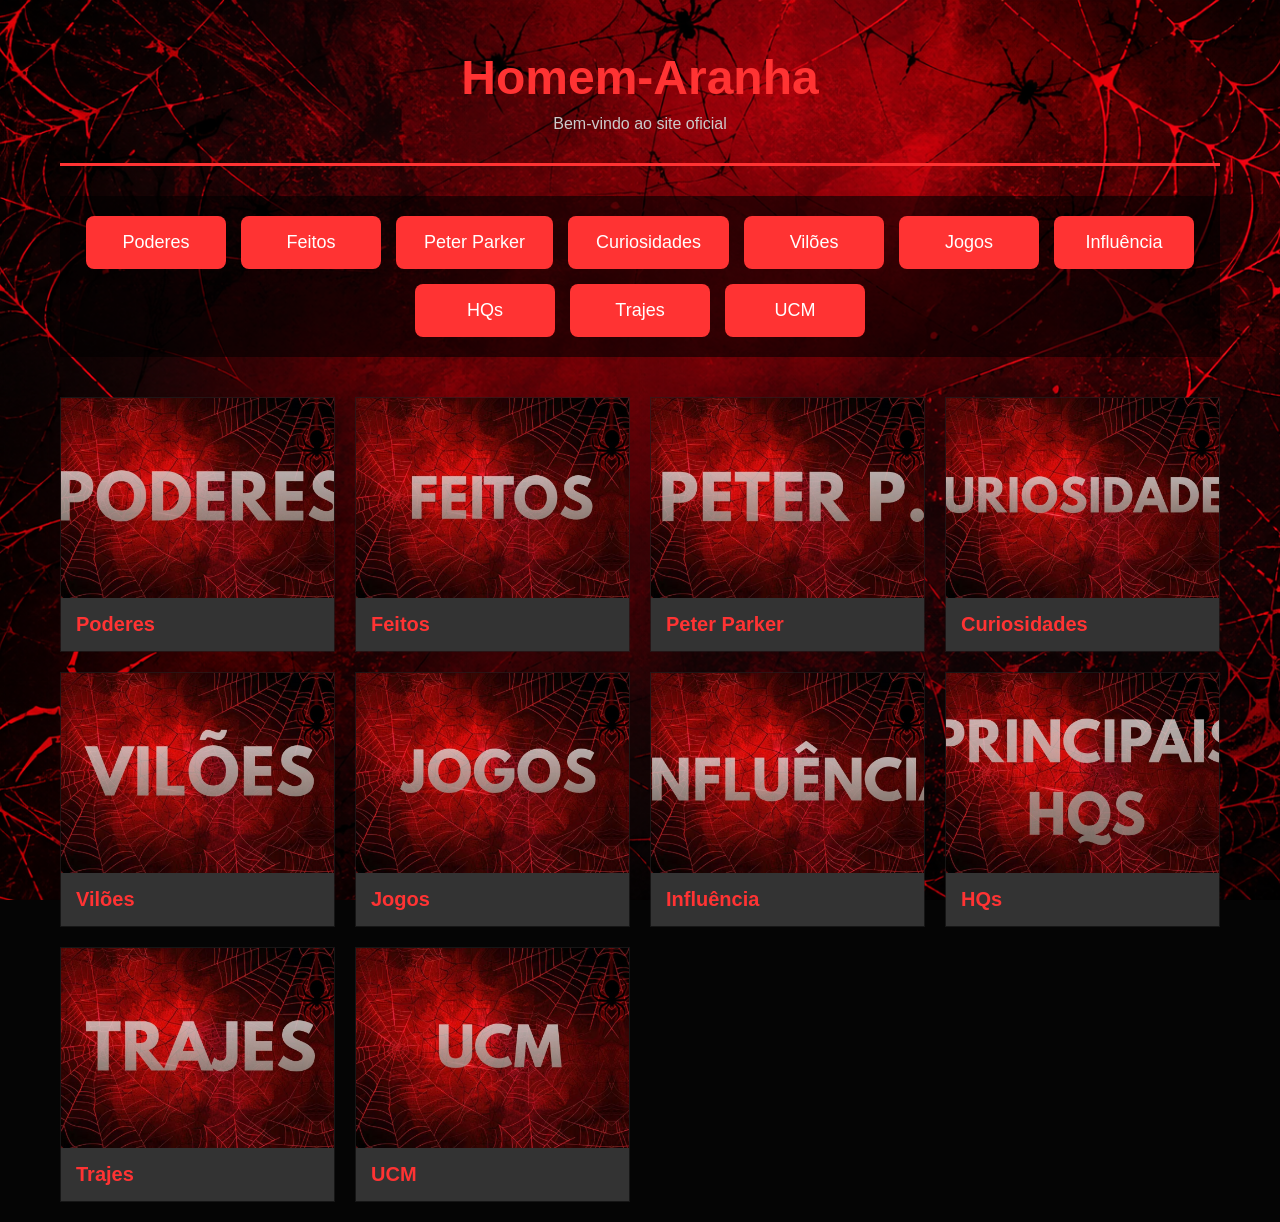
<file: homiranha-main/homiranha-main/site atividade/html e css/index.html>
<!DOCTYPE html>
<html lang="pt-br">
<head>
    <meta charset="UTF-8">
    <meta name="viewport" content="width=device-width, initial-scale=1.0">
    <title>Homem-Aranha</title>
    <style>
        *{margin:0;padding:0;box-sizing:border-box;}
        body{font-family:Arial,sans-serif;min-height:100vh;color:#fff;}
        .container{max-width:1200px;margin:0 auto;padding:20px;}
        body{background:#050505 url("../fotos/thumb.png") center/cover fixed no-repeat;}
        header{padding:30px 0;border-bottom:3px solid #ff3333;margin-bottom:30px;text-align:center;}
        header h1{font-size:48px;color:#ff3333;margin-bottom:10px;}
        header p{color:#cccccc;}
        .menu{display:flex;flex-wrap:wrap;justify-content:center;gap:15px;margin-bottom:40px;padding:20px;background-color:rgba(0,0,0,.6);}
        .menu a{padding:16px 28px;background-color:#ff3333;color:#fff;text-decoration:none;font-size:18px;border-radius:8px;display:inline-block;min-width:140px;text-align:center;}
        .menu a:hover{background-color:#cc0000;}
        .secoes{display:grid;grid-template-columns:repeat(auto-fit,minmax(250px,1fr));gap:20px;}
        .secao{background-color:rgba(0,0,0,.55);overflow:hidden;border:1px solid rgba(255,255,255,.08);}
        .secao a{text-decoration:none;color:#fff;display:block;}
        .secao img{width:100%;height:200px;object-fit:cover;display:block;}
        .secao h2{padding:15px;font-size:20px;background-color:#333;color:#ff3333;}
        footer{margin-top:30px;text-align:center;padding:20px;color:#999;border-top:1px solid rgba(255,255,255,.1);}
        @media (max-width:768px){header h1{font-size:28px;}.menu{gap:10px}.secao h2{font-size:18px;}}
    </style>
</head>
<body>
    <div class="container">
        <header>
            <h1>Homem-Aranha</h1>
            <p>Bem-vindo ao site oficial</p>
        </header>

        <div class="menu">
            <a href="poderes.html">Poderes</a>
            <a href="feitos.html">Feitos</a>
            <a href="peter.html">Peter Parker</a>
            <a href="curiosidades.html">Curiosidades</a>
            <a href="vilões.html">Vilões</a>
            <a href="jogos.html">Jogos</a>
            <a href="influencia.html">Influência</a>
            <a href="hqs.html">HQs</a>
            <a href="trajes.html">Trajes</a>
            <a href="ucm.html">UCM</a>
        </div>

        <div class="secoes">
            <div class="secao">
                <a href="poderes.html">
                    <img src="../fotos/PODERES.jpg" alt="Poderes">
                    <h2>Poderes</h2>
                </a>
            </div>

            <div class="secao">
                <a href="feitos.html">
                    <img src="../fotos/feitos.jpg" alt="Feitos">
                    <h2>Feitos</h2>
                </a>
            </div>

            <div class="secao">
                <a href="peter.html">
                    <img src="../fotos/peter parker.jpg" alt="Peter Parker">
                    <h2>Peter Parker</h2>
                </a>
            </div>

            <div class="secao">
                <a href="curiosidades.html">
                    <img src="../fotos/curiosidades.jpg" alt="Curiosidades">
                    <h2>Curiosidades</h2>
                </a>
            </div>

            <div class="secao">
                <a href="vilões.html">
                    <img src="../fotos/viloes.jpg" alt="Vilões">
                    <h2>Vilões</h2>
                </a>
            </div>

            <div class="secao">
                <a href="jogos.html">
                    <img src="../fotos/jogos.jpg" alt="Jogos">
                    <h2>Jogos</h2>
                </a>
            </div>

            <div class="secao">
                <a href="influencia.html">
                    <img src="../fotos/influencia.jpg" alt="Influência">
                    <h2>Influência</h2>
                </a>
            </div>

            <div class="secao">
                <a href="hqs.html">
                    <img src="../fotos/hqs.jpg" alt="HQs">
                    <h2>HQs</h2>
                </a>
            </div>

            <div class="secao">
                <a href="trajes.html">
                    <img src="../fotos/trajes.jpg" alt="Trajes">
                    <h2>Trajes</h2>
                </a>
            </div>

            <div class="secao">
                <a href="ucm.html">
                    <img src="../fotos/ucm.jpg" alt="UCM">
                    <h2>UCM</h2>
                </a>
            </div>
        </div>
    </div>
</body>
</html>
</file>
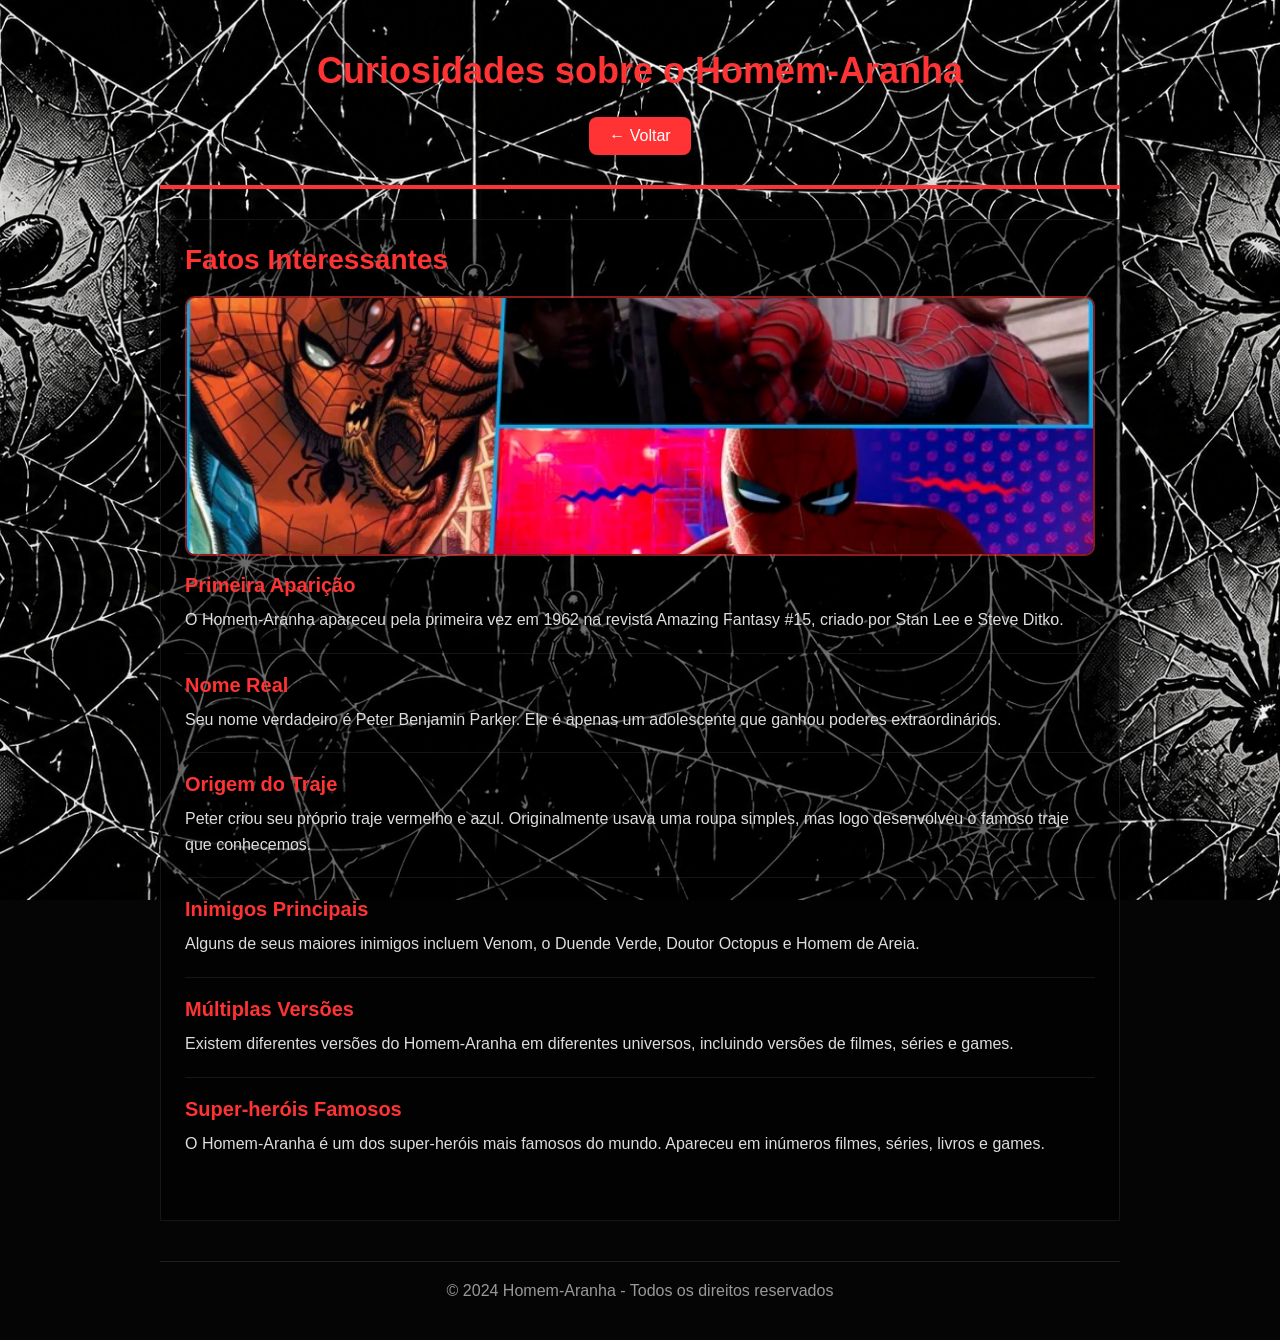
<file: homiranha-main/homiranha-main/site atividade/html e css/curiosidades.html>
<!DOCTYPE html>
<html lang="pt-br">
<head>
    <meta charset="UTF-8">
    <meta name="viewport" content="width=device-width, initial-scale=1.0">
    <title>Curiosidades</title>
    <style>
        *{margin:0;padding:0;box-sizing:border-box;}
        body{font-family:Arial,sans-serif;color:#fff;min-height:100vh;background:#050505 url("../fotos/Fundo-quadrinhos.png") center/cover fixed no-repeat;}
        .container{max-width:1000px;margin:0 auto;padding:20px;}
        header{padding:30px 0;border-bottom:4px solid #ff3333;margin-bottom:30px;text-align:center;}
        header h1{font-size:36px;color:#ff3333;margin-bottom:15px;}
        .voltar{display:inline-block;padding:10px 20px;background:#ff3333;color:#fff;text-decoration:none;border-radius:8px;margin-top:10px;}
        .voltar:hover{background:#cc0000;}
        main{margin-bottom:40px;}
        .conteudo{background-color:rgba(0,0,0,.55);padding:24px;border:1px solid rgba(255,255,255,.08);}
        .conteudo h2{color:#ff3333;font-size:28px;margin-bottom:20px;}
        .item{margin-bottom:20px;padding-bottom:20px;border-bottom:1px solid rgba(255,255,255,.08);}
        .item:last-child{border-bottom:none;}
        .item h3{color:#ff3333;font-size:20px;margin-bottom:10px;}
        .item p{color:#ddd;line-height:1.6;}
        footer{text-align:center;padding:20px;color:#999;border-top:1px solid rgba(255,255,255,.1);}
    </style>
</head>
<body>
    <div class="container">
        <header>
            <h1>Curiosidades sobre o Homem-Aranha</h1>
            <a href="index.html" class="voltar">← Voltar</a>
        </header>

        <main>
            <div class="conteudo">
                <h2>Fatos Interessantes</h2>
                <img src="../fotos/1.webp" alt="Curiosidades" style="width:100%;max-height:260px;object-fit:cover;border-radius:10px;border:2px solid rgba(255,51,51,.55);margin-bottom:18px;display:block;">
                
                <div class="item">
                    <h3>Primeira Aparição</h3>
                    <p>O Homem-Aranha apareceu pela primeira vez em 1962 na revista Amazing Fantasy #15, criado por Stan Lee e Steve Ditko.</p>
                </div>

                <div class="item">
                    <h3>Nome Real</h3>
                    <p>Seu nome verdadeiro é Peter Benjamin Parker. Ele é apenas um adolescente que ganhou poderes extraordinários.</p>
                </div>

                <div class="item">
                    <h3>Origem do Traje</h3>
                    <p>Peter criou seu próprio traje vermelho e azul. Originalmente usava uma roupa simples, mas logo desenvolveu o famoso traje que conhecemos.</p>
                </div>

                <div class="item">
                    <h3>Inimigos Principais</h3>
                    <p>Alguns de seus maiores inimigos incluem Venom, o Duende Verde, Doutor Octopus e Homem de Areia.</p>
                </div>

                <div class="item">
                    <h3>Múltiplas Versões</h3>
                    <p>Existem diferentes versões do Homem-Aranha em diferentes universos, incluindo versões de filmes, séries e games.</p>
                </div>

                <div class="item">
                    <h3>Super-heróis Famosos</h3>
                    <p>O Homem-Aranha é um dos super-heróis mais famosos do mundo. Apareceu em inúmeros filmes, séries, livros e games.</p>
                </div>
            </div>
        </main>

        <footer>
            <p>&copy; 2024 Homem-Aranha - Todos os direitos reservados</p>
        </footer>
    </div>
</body>
</html>
</file>
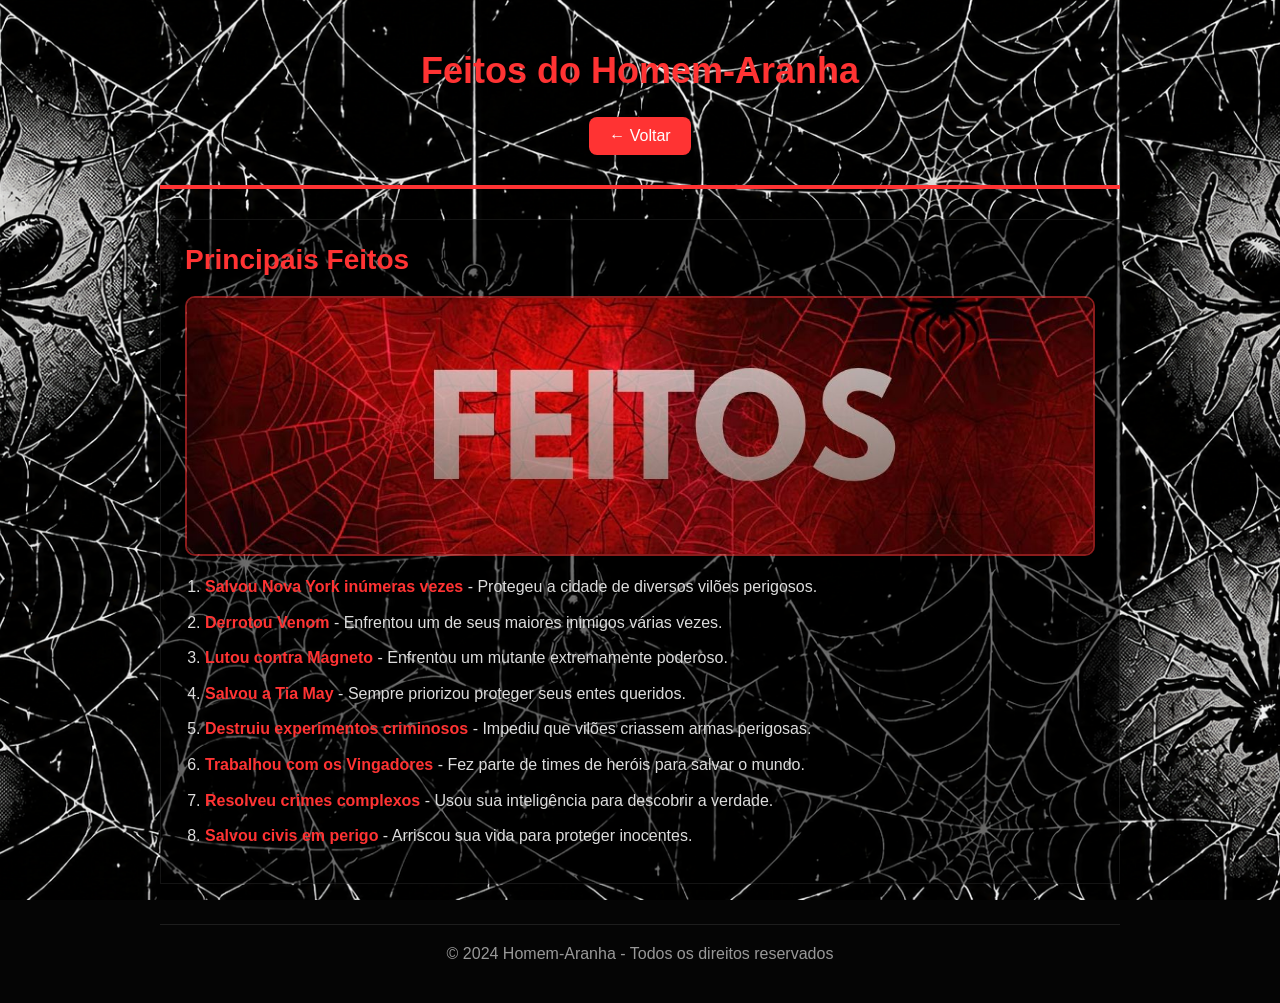
<file: homiranha-main/homiranha-main/site atividade/html e css/feitos.html>
<!DOCTYPE html>
<html lang="pt-br">
<head>
    <meta charset="UTF-8">
    <meta name="viewport" content="width=device-width, initial-scale=1.0">
    <title>Feitos</title>
    <style>
        *{margin:0;padding:0;box-sizing:border-box;}
        body{font-family:Arial,sans-serif;color:#fff;min-height:100vh;background:#050505 url("../fotos/Fundo-quadrinhos.png") center/cover fixed no-repeat;}
        .container{max-width:1000px;margin:0 auto;padding:20px;}
        header{padding:30px 0;border-bottom:4px solid #ff3333;margin-bottom:30px;text-align:center;}
        header h1{font-size:36px;color:#ff3333;margin-bottom:15px;}
        .voltar{display:inline-block;padding:10px 20px;background:#ff3333;color:#fff;text-decoration:none;border-radius:8px;margin-top:10px;}
        .voltar:hover{background:#cc0000;}
        main{margin-bottom:40px;}
        .lista{background-color:rgba(0,0,0,.55);padding:24px;border:1px solid rgba(255,255,255,.08);}
        .lista h2{color:#ff3333;font-size:28px;margin-bottom:20px;}
        .lista ol{margin-left:20px;}
        .lista li{margin-bottom:10px;line-height:1.6;color:#ddd;}
        .lista strong{color:#ff3333;}
        footer{text-align:center;padding:20px;color:#999;border-top:1px solid rgba(255,255,255,.1);}
    </style>
</head>
<body>
    <div class="container">
        <header>
            <h1>Feitos do Homem-Aranha</h1>
            <a href="index.html" class="voltar">← Voltar</a>
        </header>

        <main>
            <div class="lista">
                <h2>Principais Feitos</h2>
                <img src="../fotos/feitos.jpg" alt="Feitos" style="width:100%;max-height:260px;object-fit:cover;border-radius:10px;border:2px solid rgba(255,51,51,.55);margin-bottom:18px;display:block;">
                <ol>
                    <li><strong>Salvou Nova York inúmeras vezes</strong> - Protegeu a cidade de diversos vilões perigosos.</li>
                    <li><strong>Derrotou Venom</strong> - Enfrentou um de seus maiores inimigos várias vezes.</li>
                    <li><strong>Lutou contra Magneto</strong> - Enfrentou um mutante extremamente poderoso.</li>
                    <li><strong>Salvou a Tia May</strong> - Sempre priorizou proteger seus entes queridos.</li>
                    <li><strong>Destruiu experimentos criminosos</strong> - Impediu que vilões criassem armas perigosas.</li>
                    <li><strong>Trabalhou com os Vingadores</strong> - Fez parte de times de heróis para salvar o mundo.</li>
                    <li><strong>Resolveu crimes complexos</strong> - Usou sua inteligência para descobrir a verdade.</li>
                    <li><strong>Salvou civis em perigo</strong> - Arriscou sua vida para proteger inocentes.</li>
                </ol>
            </div>
        </main>

        <footer>
            <p>&copy; 2024 Homem-Aranha - Todos os direitos reservados</p>
        </footer>
    </div>
</body>
</html>
</file>
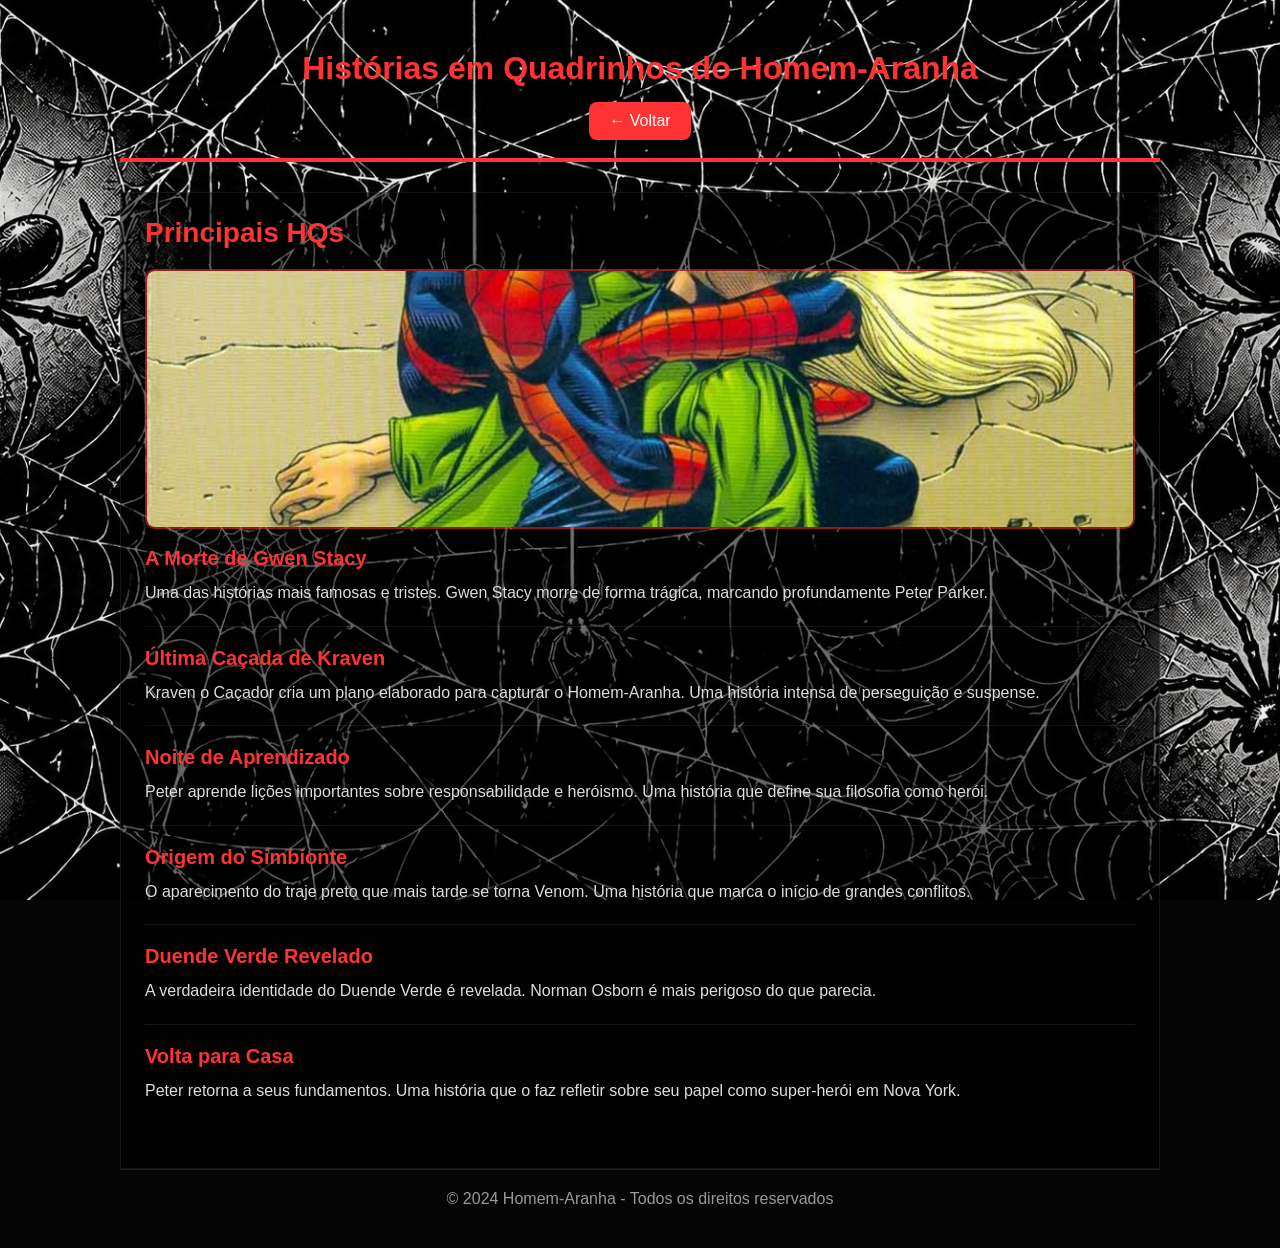
<file: homiranha-main/homiranha-main/site atividade/html e css/hqs.html>
<!DOCTYPE html>
<html lang="pt-br">
<head>
    <meta charset="UTF-8">
    <meta name="viewport" content="width=device-width, initial-scale=1.0">
    <title>HQs</title>
    <style>
        *{margin:0;padding:0;box-sizing:border-box;}
        body{font-family:Arial,sans-serif;color:#fff;min-height:100vh;background:#050505 url("../fotos/Fundo-quadrinhos.png") center/cover fixed no-repeat;overflow-x:hidden;}
        .container{max-width:1080px;margin:0 auto;padding:20px;}
        header{padding:30px 0 18px;border-bottom:4px solid #ff3333;margin-bottom:30px;text-align:center;}
        header h1{font-size:32px;color:#ff3333;margin:0 0 15px;}
        .voltar{display:inline-block;padding:10px 20px;background:#ff3333;color:#fff;text-decoration:none;border-radius:8px;}
        .voltar:hover{background:#cc0000;}
        .conteudo{background-color:rgba(0,0,0,.55);padding:24px;border:1px solid rgba(255,255,255,.08);}
        .conteudo h2{color:#ff3333;font-size:28px;margin-bottom:20px;}
        .item{margin-bottom:20px;padding-bottom:20px;border-bottom:1px solid rgba(255,255,255,.08);}
        .item:last-child{border-bottom:none;}
        .item h3{color:#ff3333;font-size:20px;margin-bottom:10px;}
        .item p{color:#ddd;line-height:1.6;}
        footer{text-align:center;padding:20px;color:#999;border-top:1px solid rgba(255,255,255,.1);}
    </style>
</head>
<body>
    <div class="container">
        <header>
            <h1>Histórias em Quadrinhos do Homem-Aranha</h1>
            <a href="index.html" class="voltar">← Voltar</a>
        </header>

        <main>
            <div class="conteudo">
                <h2>Principais HQs</h2>
                <img src="../fotos/a morte de gwen stacy.webp" alt="HQs" style="width:100%;max-height:260px;object-fit:cover;border-radius:10px;border:2px solid rgba(255,51,51,.55);margin-bottom:18px;display:block;">
                
                <div class="item">
                    <h3>A Morte de Gwen Stacy</h3>
                    <p>Uma das histórias mais famosas e tristes. Gwen Stacy morre de forma trágica, marcando profundamente Peter Parker.</p>
                </div>

                <div class="item">
                    <h3>Última Caçada de Kraven</h3>
                    <p>Kraven o Caçador cria um plano elaborado para capturar o Homem-Aranha. Uma história intensa de perseguição e suspense.</p>
                </div>

                <div class="item">
                    <h3>Noite de Aprendizado</h3>
                    <p>Peter aprende lições importantes sobre responsabilidade e heróismo. Uma história que define sua filosofia como herói.</p>
                </div>

                <div class="item">
                    <h3>Origem do Simbionte</h3>
                    <p>O aparecimento do traje preto que mais tarde se torna Venom. Uma história que marca o início de grandes conflitos.</p>
                </div>

                <div class="item">
                    <h3>Duende Verde Revelado</h3>
                    <p>A verdadeira identidade do Duende Verde é revelada. Norman Osborn é mais perigoso do que parecia.</p>
                </div>

                <div class="item">
                    <h3>Volta para Casa</h3>
                    <p>Peter retorna a seus fundamentos. Uma história que o faz refletir sobre seu papel como super-herói em Nova York.</p>
                </div>
            </div>
        </main>

        <footer>
            <p>&copy; 2024 Homem-Aranha - Todos os direitos reservados</p>
        </footer>
    </div>
</body>
</html>
</file>
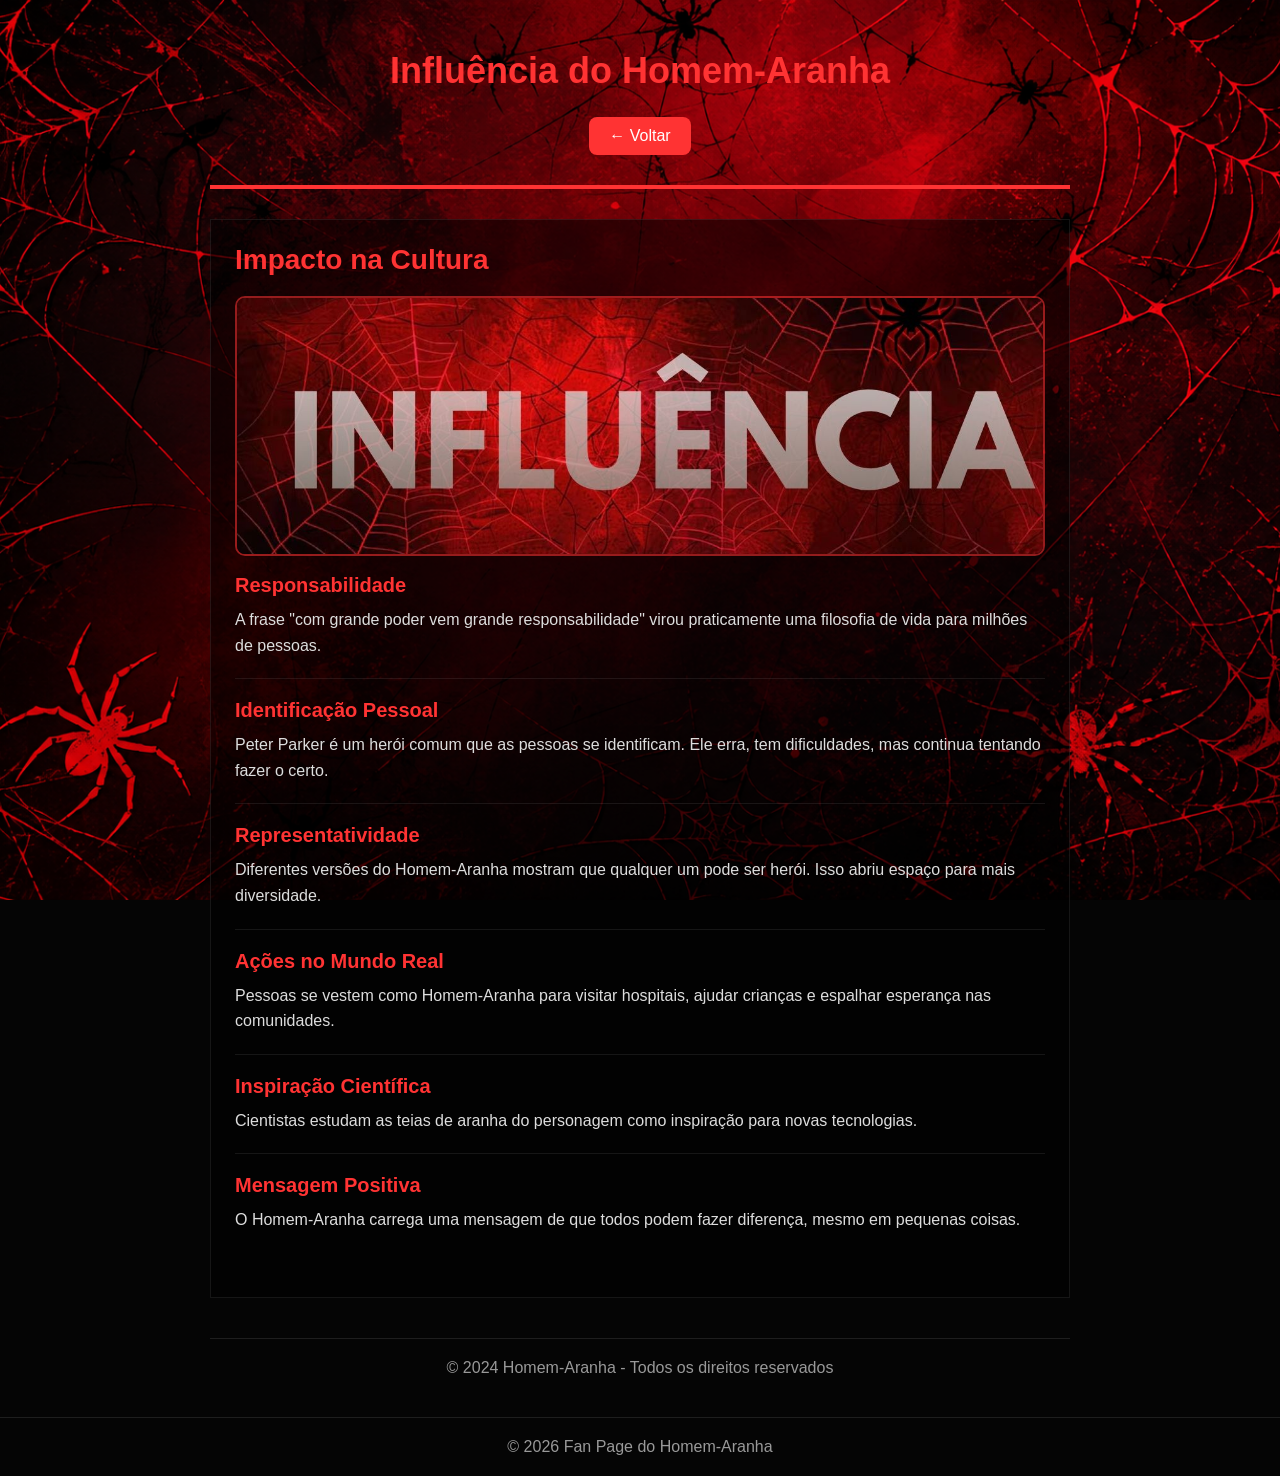
<file: homiranha-main/homiranha-main/site atividade/html e css/influencia.html>
<!DOCTYPE html>
<html lang="pt-br">
<head>
    <meta charset="UTF-8">
    <meta name="viewport" content="width=device-width, initial-scale=1.0">
    <title>Influência</title>
    <style>
        *{margin:0;padding:0;box-sizing:border-box;}
        body{font-family:Arial,sans-serif;color:#fff;min-height:100vh;background:#050505 url("../fotos/thumb.png") center/cover fixed no-repeat;}
        .container{max-width:900px;margin:0 auto;padding:20px;}
        header{padding:30px 0;border-bottom:4px solid #ff3333;margin-bottom:30px;text-align:center;}
        header h1{font-size:36px;color:#ff3333;margin-bottom:15px;}
        .voltar{display:inline-block;padding:10px 20px;background:#ff3333;color:#fff;text-decoration:none;border-radius:8px;margin-top:10px;}
        .voltar:hover{background:#cc0000;}
        main{margin-bottom:40px;}
        .conteudo{background-color:rgba(0,0,0,.55);padding:24px;border:1px solid rgba(255,255,255,.08);}
        .conteudo h2{color:#ff3333;font-size:28px;margin-bottom:20px;}
        .item{margin-bottom:20px;padding-bottom:20px;border-bottom:1px solid rgba(255,255,255,.08);}
        .item:last-child{border-bottom:none;}
        .item h3{color:#ff3333;font-size:20px;margin-bottom:10px;}
        .item p{color:#ddd;line-height:1.6;}
        footer{text-align:center;padding:20px;color:#999;border-top:1px solid rgba(255,255,255,.1);}
    </style>
</head>
<body>
    <div class="container">
        <header>
            <h1>Influência do Homem-Aranha</h1>
            <a href="index.html" class="voltar">← Voltar</a>
        </header>

        <main>
            <div class="conteudo">
                <h2>Impacto na Cultura</h2>
                <img src="../fotos/influencia.jpg" alt="Influência" style="width:100%;max-height:260px;object-fit:cover;border-radius:10px;border:2px solid rgba(255,51,51,.55);margin-bottom:18px;display:block;">
                
                <div class="item">
                    <h3>Responsabilidade</h3>
                    <p>A frase "com grande poder vem grande responsabilidade" virou praticamente uma filosofia de vida para milhões de pessoas.</p>
                </div>

                <div class="item">
                    <h3>Identificação Pessoal</h3>
                    <p>Peter Parker é um herói comum que as pessoas se identificam. Ele erra, tem dificuldades, mas continua tentando fazer o certo.</p>
                </div>

                <div class="item">
                    <h3>Representatividade</h3>
                    <p>Diferentes versões do Homem-Aranha mostram que qualquer um pode ser herói. Isso abriu espaço para mais diversidade.</p>
                </div>

                <div class="item">
                    <h3>Ações no Mundo Real</h3>
                    <p>Pessoas se vestem como Homem-Aranha para visitar hospitais, ajudar crianças e espalhar esperança nas comunidades.</p>
                </div>

                <div class="item">
                    <h3>Inspiração Científica</h3>
                    <p>Cientistas estudam as teias de aranha do personagem como inspiração para novas tecnologias.</p>
                </div>

                <div class="item">
                    <h3>Mensagem Positiva</h3>
                    <p>O Homem-Aranha carrega uma mensagem de que todos podem fazer diferença, mesmo em pequenas coisas.</p>
                </div>
            </div>
        </main>

        <footer>
            <p>&copy; 2024 Homem-Aranha - Todos os direitos reservados</p>
        </footer>
    </div>
</body>
</html>

    <footer>
        <p>© 2026 Fan Page do Homem-Aranha</p>
    </footer>
</body>
</html>
</file>
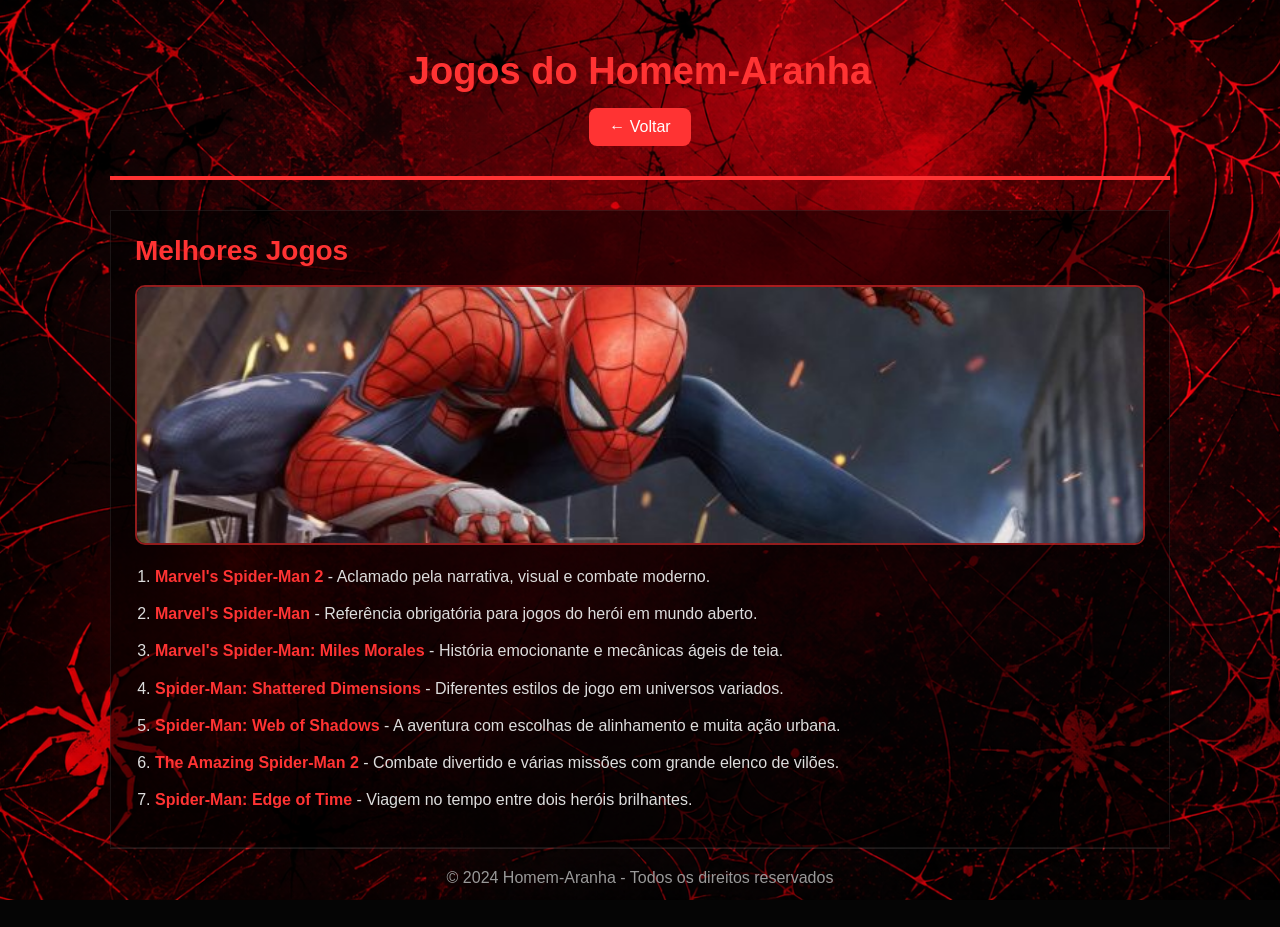
<file: homiranha-main/homiranha-main/site atividade/html e css/jogos.html>
<!DOCTYPE html>
<html lang="pt-br">
<head>
    <meta charset="UTF-8">
    <meta name="viewport" content="width=device-width, initial-scale=1.0">
    <title>Jogos</title>
    <style>
        *{margin:0;padding:0;box-sizing:border-box;}
        body{font-family:Arial,sans-serif;color:#fff;min-height:100vh;background:#050505 url("../fotos/thumb.png") center/cover fixed no-repeat;}
        .container{max-width:1100px;margin:0 auto;padding:20px;}
        header{text-align:center;padding:30px 0;border-bottom:4px solid #ff3333;margin-bottom:30px;}
        header h1{font-size:38px;color:#ff3333;margin-bottom:15px;}
        .voltar{display:inline-block;padding:10px 20px;background:#ff3333;color:#fff;text-decoration:none;border-radius:8px;}
        .voltar:hover{background:#cc0000;}
        .lista{background-color:rgba(0,0,0,.55);padding:24px;border:1px solid rgba(255,255,255,.08);}
        .lista h2{color:#ff3333;font-size:28px;margin-bottom:18px;}
        .lista ol{margin-left:20px;}
        .lista li{margin-bottom:10px;line-height:1.7;color:#ddd;}
        .lista strong{color:#ff3333;}
        footer{text-align:center;padding:20px;color:#999;border-top:1px solid rgba(255,255,255,.1);}
    </style>
</head>
<body>
    <div class="container">
        <header>
            <h1>Jogos do Homem-Aranha</h1>
            <a href="index.html" class="voltar">← Voltar</a>
        </header>

        <main>
            <div class="lista">
                <h2>Melhores Jogos</h2>
                <img src="../fotos/jogo 2.jpg" alt="Jogos" style="width:100%;max-height:260px;object-fit:cover;border-radius:10px;border:2px solid rgba(255,51,51,.55);margin-bottom:18px;display:block;">
                
                <ol>
                    <li><strong>Marvel's Spider-Man 2</strong> - Aclamado pela narrativa, visual e combate moderno.</li>
                    <li><strong>Marvel's Spider-Man</strong> - Referência obrigatória para jogos do herói em mundo aberto.</li>
                    <li><strong>Marvel's Spider-Man: Miles Morales</strong> - História emocionante e mecânicas ágeis de teia.</li>
                    <li><strong>Spider-Man: Shattered Dimensions</strong> - Diferentes estilos de jogo em universos variados.</li>
                    <li><strong>Spider-Man: Web of Shadows</strong> - A aventura com escolhas de alinhamento e muita ação urbana.</li>
                    <li><strong>The Amazing Spider-Man 2</strong> - Combate divertido e várias missões com grande elenco de vilões.</li>
                    <li><strong>Spider-Man: Edge of Time</strong> - Viagem no tempo entre dois heróis brilhantes.</li>
                </ol>
            </div>
        </main>

        <footer>
            <p>&copy; 2024 Homem-Aranha - Todos os direitos reservados</p>
        </footer>
    </div>
</body>
</html>
</file>
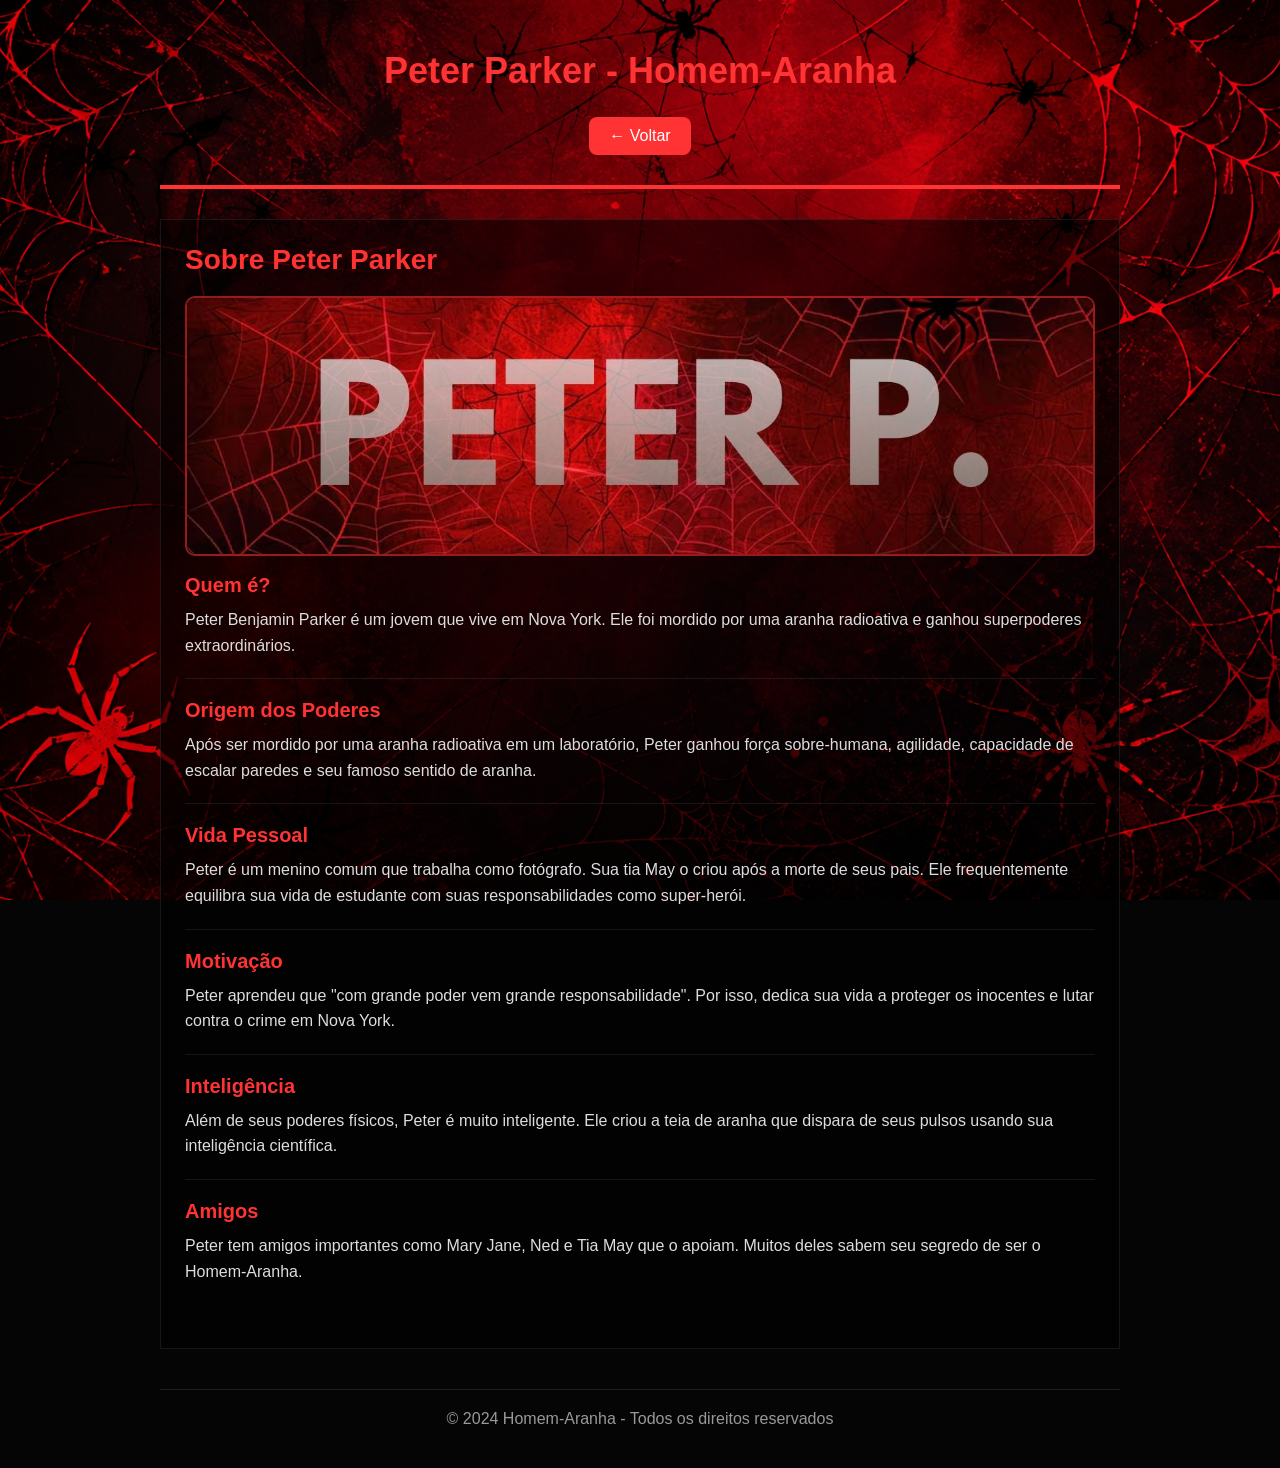
<file: homiranha-main/homiranha-main/site atividade/html e css/peter.html>
<!DOCTYPE html>
<html lang="pt-br">
<head>
    <meta charset="UTF-8">
    <meta name="viewport" content="width=device-width, initial-scale=1.0">
    <title>Peter Parker</title>
    <style>
        *{margin:0;padding:0;box-sizing:border-box;}
        body{font-family:Arial,sans-serif;color:#fff;min-height:100vh;background:#050505 url("../fotos/thumb.png") center/cover fixed no-repeat;}
        .container{max-width:1000px;margin:0 auto;padding:20px;}
        header{padding:30px 0;border-bottom:4px solid #ff3333;margin-bottom:30px;text-align:center;}
        header h1{font-size:36px;color:#ff3333;margin-bottom:15px;}
        .voltar{display:inline-block;padding:10px 20px;background:#ff3333;color:#fff;text-decoration:none;border-radius:8px;margin-top:10px;}
        .voltar:hover{background:#cc0000;}
        main{margin-bottom:40px;}
        .conteudo{background-color:rgba(0,0,0,.55);padding:24px;border:1px solid rgba(255,255,255,.08);}
        .conteudo h2{color:#ff3333;font-size:28px;margin-bottom:20px;}
        .item{margin-bottom:20px;padding-bottom:20px;border-bottom:1px solid rgba(255,255,255,.08);}
        .item:last-child{border-bottom:none;}
        .item h3{color:#ff3333;font-size:20px;margin-bottom:10px;}
        .item p{color:#ddd;line-height:1.6;}
        footer{text-align:center;padding:20px;color:#999;border-top:1px solid rgba(255,255,255,.1);}
    </style>
</head>
<body>
    <div class="container">
        <header>
            <h1>Peter Parker - Homem-Aranha</h1>
            <a href="index.html" class="voltar">← Voltar</a>
        </header>

        <main>
            <div class="conteudo">
                <h2>Sobre Peter Parker</h2>
                <img src="../fotos/peter parker.jpg" alt="Peter Parker" style="width:100%;max-height:260px;object-fit:cover;border-radius:10px;border:2px solid rgba(255,51,51,.55);margin-bottom:18px;display:block;">
                
                <div class="item">
                    <h3>Quem é?</h3>
                    <p>Peter Benjamin Parker é um jovem que vive em Nova York. Ele foi mordido por uma aranha radioativa e ganhou superpoderes extraordinários.</p>
                </div>

                <div class="item">
                    <h3>Origem dos Poderes</h3>
                    <p>Após ser mordido por uma aranha radioativa em um laboratório, Peter ganhou força sobre-humana, agilidade, capacidade de escalar paredes e seu famoso sentido de aranha.</p>
                </div>

                <div class="item">
                    <h3>Vida Pessoal</h3>
                    <p>Peter é um menino comum que trabalha como fotógrafo. Sua tia May o criou após a morte de seus pais. Ele frequentemente equilibra sua vida de estudante com suas responsabilidades como super-herói.</p>
                </div>

                <div class="item">
                    <h3>Motivação</h3>
                    <p>Peter aprendeu que "com grande poder vem grande responsabilidade". Por isso, dedica sua vida a proteger os inocentes e lutar contra o crime em Nova York.</p>
                </div>

                <div class="item">
                    <h3>Inteligência</h3>
                    <p>Além de seus poderes físicos, Peter é muito inteligente. Ele criou a teia de aranha que dispara de seus pulsos usando sua inteligência científica.</p>
                </div>

                <div class="item">
                    <h3>Amigos</h3>
                    <p>Peter tem amigos importantes como Mary Jane, Ned e Tia May que o apoiam. Muitos deles sabem seu segredo de ser o Homem-Aranha.</p>
                </div>
            </div>
        </main>

        <footer>
            <p>&copy; 2024 Homem-Aranha - Todos os direitos reservados</p>
        </footer>
    </div>
</body>
</html>
</file>
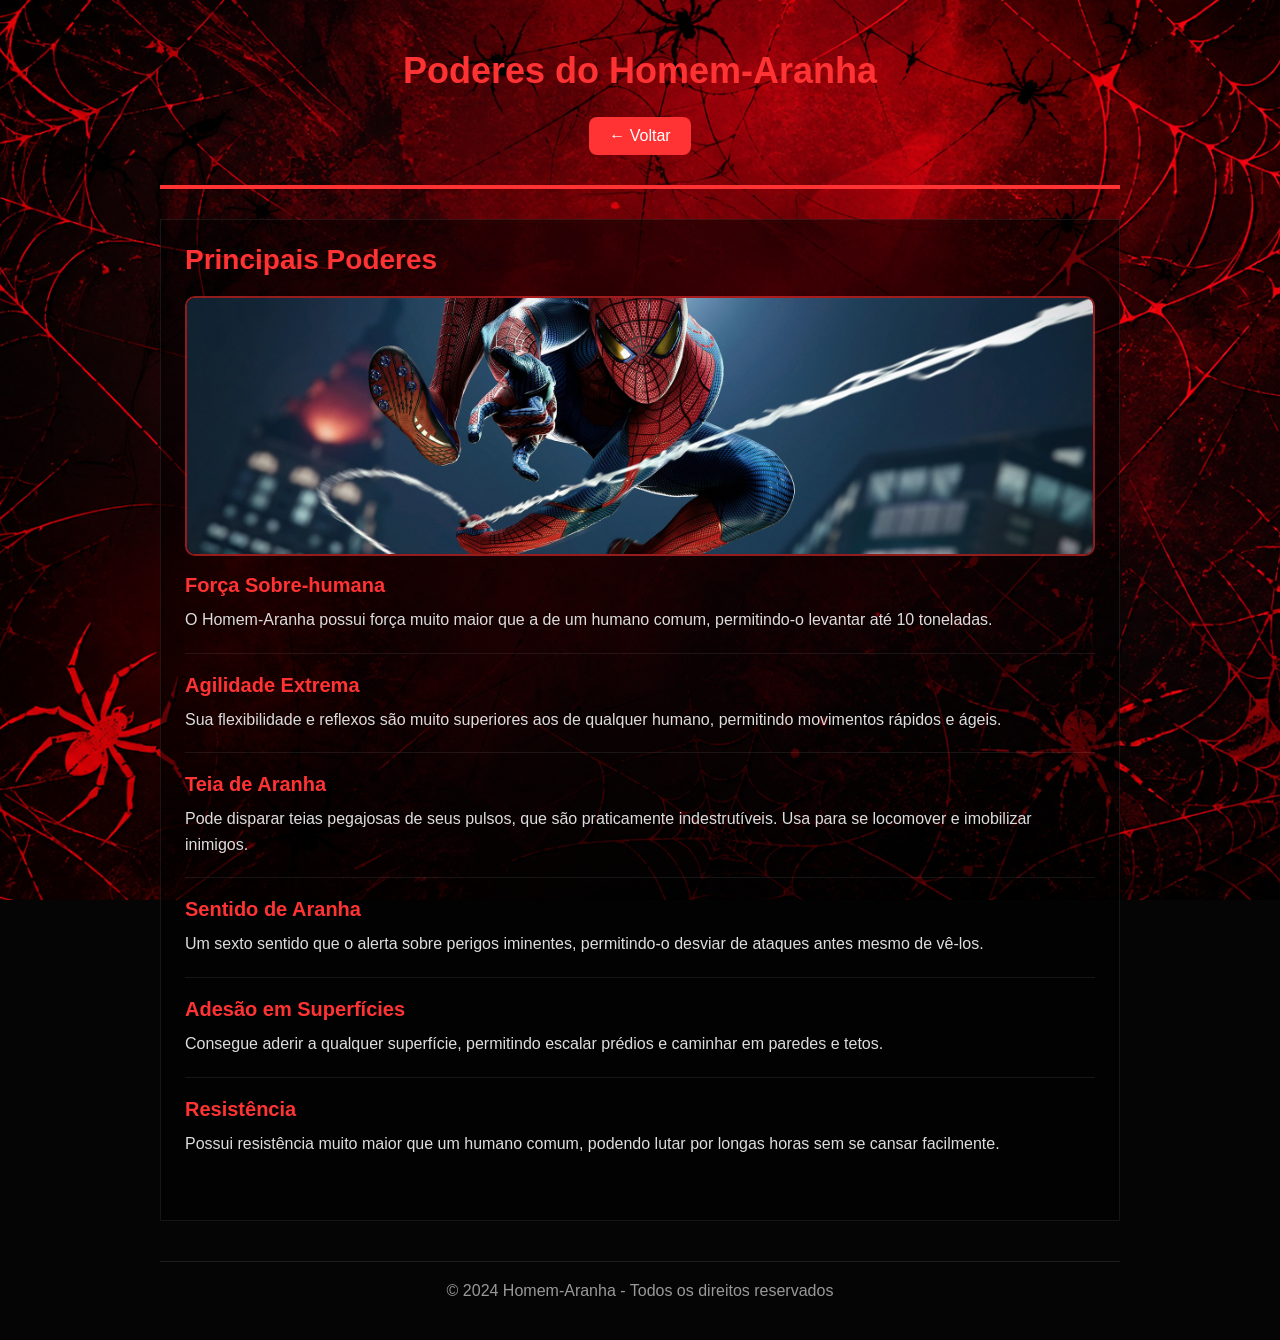
<file: homiranha-main/homiranha-main/site atividade/html e css/poderes.html>
<!DOCTYPE html>
<html lang="pt-br">
<head>
    <meta charset="UTF-8">
    <meta name="viewport" content="width=device-width, initial-scale=1.0">
    <title>Poderes</title>
    <style>
        *{margin:0;padding:0;box-sizing:border-box;}
        body{font-family:Arial,sans-serif;color:#fff;min-height:100vh;background:#050505 url("../fotos/thumb.png") center/cover fixed no-repeat;}
        .container{max-width:1000px;margin:0 auto;padding:20px;}
        header{padding:30px 0;border-bottom:4px solid #ff3333;margin-bottom:30px;text-align:center;}
        header h1{font-size:36px;color:#ff3333;margin-bottom:15px;}
        .voltar{display:inline-block;padding:10px 20px;background:#ff3333;color:#fff;text-decoration:none;border-radius:8px;margin-top:10px;}
        .voltar:hover{background:#cc0000;}
        main{margin-bottom:40px;}
        .conteudo{background-color:rgba(0,0,0,.55);padding:24px;border:1px solid rgba(255,255,255,.08);}
        .conteudo h2{color:#ff3333;font-size:28px;margin-bottom:20px;}
        .item{margin-bottom:20px;padding-bottom:20px;border-bottom:1px solid rgba(255,255,255,.08);}
        .item:last-child{border-bottom:none;}
        .item h3{color:#ff3333;font-size:20px;margin-bottom:10px;}
        .item p{color:#ddd;line-height:1.6;}
        footer{text-align:center;padding:20px;color:#999;border-top:1px solid rgba(255,255,255,.1);}
    </style>
</head>
<body>
    <div class="container">
        <header>
            <h1>Poderes do Homem-Aranha</h1>
            <a href="index.html" class="voltar">← Voltar</a>
        </header>

        <main>
            <div class="conteudo">
                <h2>Principais Poderes</h2>
                <img src="../fotos/spider-man-remastered-new-peter-parker-ps5-details-f_s3xn.jpg" alt="Poderes" style="width:100%;max-height:260px;object-fit:cover;border-radius:10px;border:2px solid rgba(255,51,51,.55);margin-bottom:18px;display:block;">
                
                <div class="item">
                    <h3>Força Sobre-humana</h3>
                    <p>O Homem-Aranha possui força muito maior que a de um humano comum, permitindo-o levantar até 10 toneladas.</p>
                </div>

                <div class="item">
                    <h3>Agilidade Extrema</h3>
                    <p>Sua flexibilidade e reflexos são muito superiores aos de qualquer humano, permitindo movimentos rápidos e ágeis.</p>
                </div>

                <div class="item">
                    <h3>Teia de Aranha</h3>
                    <p>Pode disparar teias pegajosas de seus pulsos, que são praticamente indestrutíveis. Usa para se locomover e imobilizar inimigos.</p>
                </div>

                <div class="item">
                    <h3>Sentido de Aranha</h3>
                    <p>Um sexto sentido que o alerta sobre perigos iminentes, permitindo-o desviar de ataques antes mesmo de vê-los.</p>
                </div>

                <div class="item">
                    <h3>Adesão em Superfícies</h3>
                    <p>Consegue aderir a qualquer superfície, permitindo escalar prédios e caminhar em paredes e tetos.</p>
                </div>

                <div class="item">
                    <h3>Resistência</h3>
                    <p>Possui resistência muito maior que um humano comum, podendo lutar por longas horas sem se cansar facilmente.</p>
                </div>
            </div>
        </main>

        <footer>
            <p>&copy; 2024 Homem-Aranha - Todos os direitos reservados</p>
        </footer>
    </div>
</body>
</html>
</file>
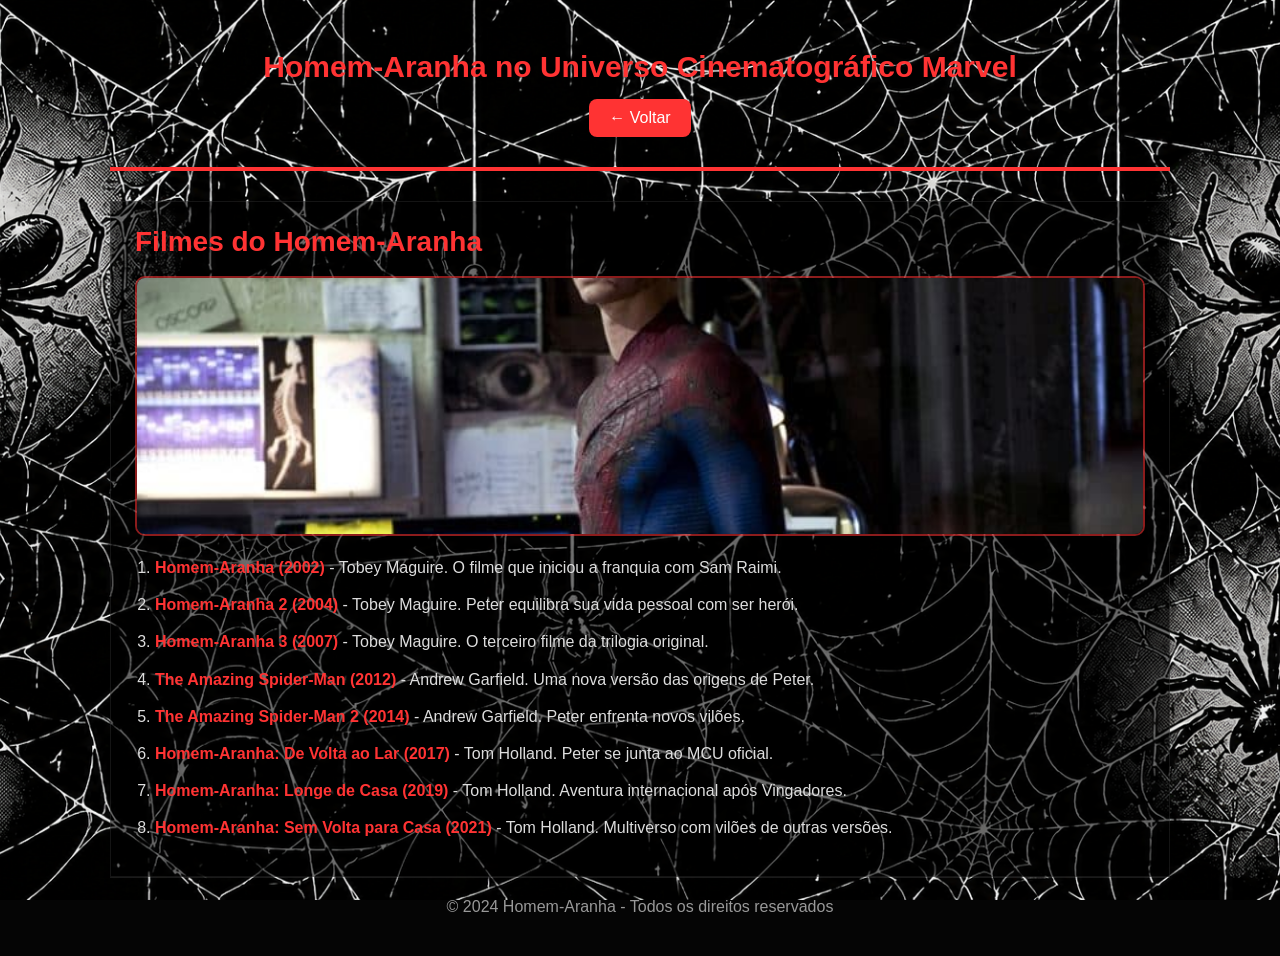
<file: homiranha-main/homiranha-main/site atividade/html e css/ucm.html>
﻿<!DOCTYPE html>
<html lang="pt-br">
<head>
    <meta charset="UTF-8">
    <meta name="viewport" content="width=device-width, initial-scale=1.0">
    <title>UCM</title>
    <style>
        *{margin:0;padding:0;box-sizing:border-box;}
        body{font-family:Arial,sans-serif;color:#fff;min-height:100vh;background:#050505 url("../fotos/Fundo-quadrinhos.png") center/cover fixed no-repeat;}
        .container{max-width:1100px;margin:0 auto;padding:20px;}
        header{text-align:center;padding:30px 0;border-bottom:4px solid #ff3333;margin-bottom:30px;}
        header h1{font-size:30px;color:#ff3333;margin-bottom:15px;}
        .voltar{display:inline-block;padding:10px 20px;background:#ff3333;color:#fff;text-decoration:none;border-radius:8px;}
        .voltar:hover{background:#cc0000;}
        .lista{background-color:rgba(0,0,0,.55);padding:24px;border:1px solid rgba(255,255,255,.08);}
        .lista h2{color:#ff3333;font-size:28px;margin-bottom:18px;}
        .lista ol{margin-left:20px;}
        .lista li{margin-bottom:10px;line-height:1.7;color:#ddd;}
        .lista strong{color:#ff3333;}
        footer{text-align:center;padding:20px;color:#999;border-top:1px solid rgba(255,255,255,.1);}
    </style>
</head>
<body>
    <div class="container">
        <header>
            <h1>Homem-Aranha no Universo Cinematográfico Marvel</h1>
            <a href="index.html" class="voltar">← Voltar</a>
        </header>

        <main>
            <div class="lista">
                <h2>Filmes do Homem-Aranha</h2>
                <img src="../fotos/filme4.jpg" alt="UCM" style="width:100%;max-height:260px;object-fit:cover;border-radius:10px;border:2px solid rgba(255,51,51,.55);margin-bottom:18px;display:block;">
                
                <ol>
                    <li><strong>Homem-Aranha (2002)</strong> - Tobey Maguire. O filme que iniciou a franquia com Sam Raimi.</li>
                    <li><strong>Homem-Aranha 2 (2004)</strong> - Tobey Maguire. Peter equilibra sua vida pessoal com ser herói.</li>
                    <li><strong>Homem-Aranha 3 (2007)</strong> - Tobey Maguire. O terceiro filme da trilogia original.</li>
                    <li><strong>The Amazing Spider-Man (2012)</strong> - Andrew Garfield. Uma nova versão das origens de Peter.</li>
                    <li><strong>The Amazing Spider-Man 2 (2014)</strong> - Andrew Garfield. Peter enfrenta novos vilões.</li>
                    <li><strong>Homem-Aranha: De Volta ao Lar (2017)</strong> - Tom Holland. Peter se junta ao MCU oficial.</li>
                    <li><strong>Homem-Aranha: Longe de Casa (2019)</strong> - Tom Holland. Aventura internacional após Vingadores.</li>
                    <li><strong>Homem-Aranha: Sem Volta para Casa (2021)</strong> - Tom Holland. Multiverso com vilões de outras versões.</li>
                </ol>
            </div>
        </main>

        <footer>
            <p>&copy; 2024 Homem-Aranha - Todos os direitos reservados</p>
        </footer>
    </div>
</body>
</html>
</file>
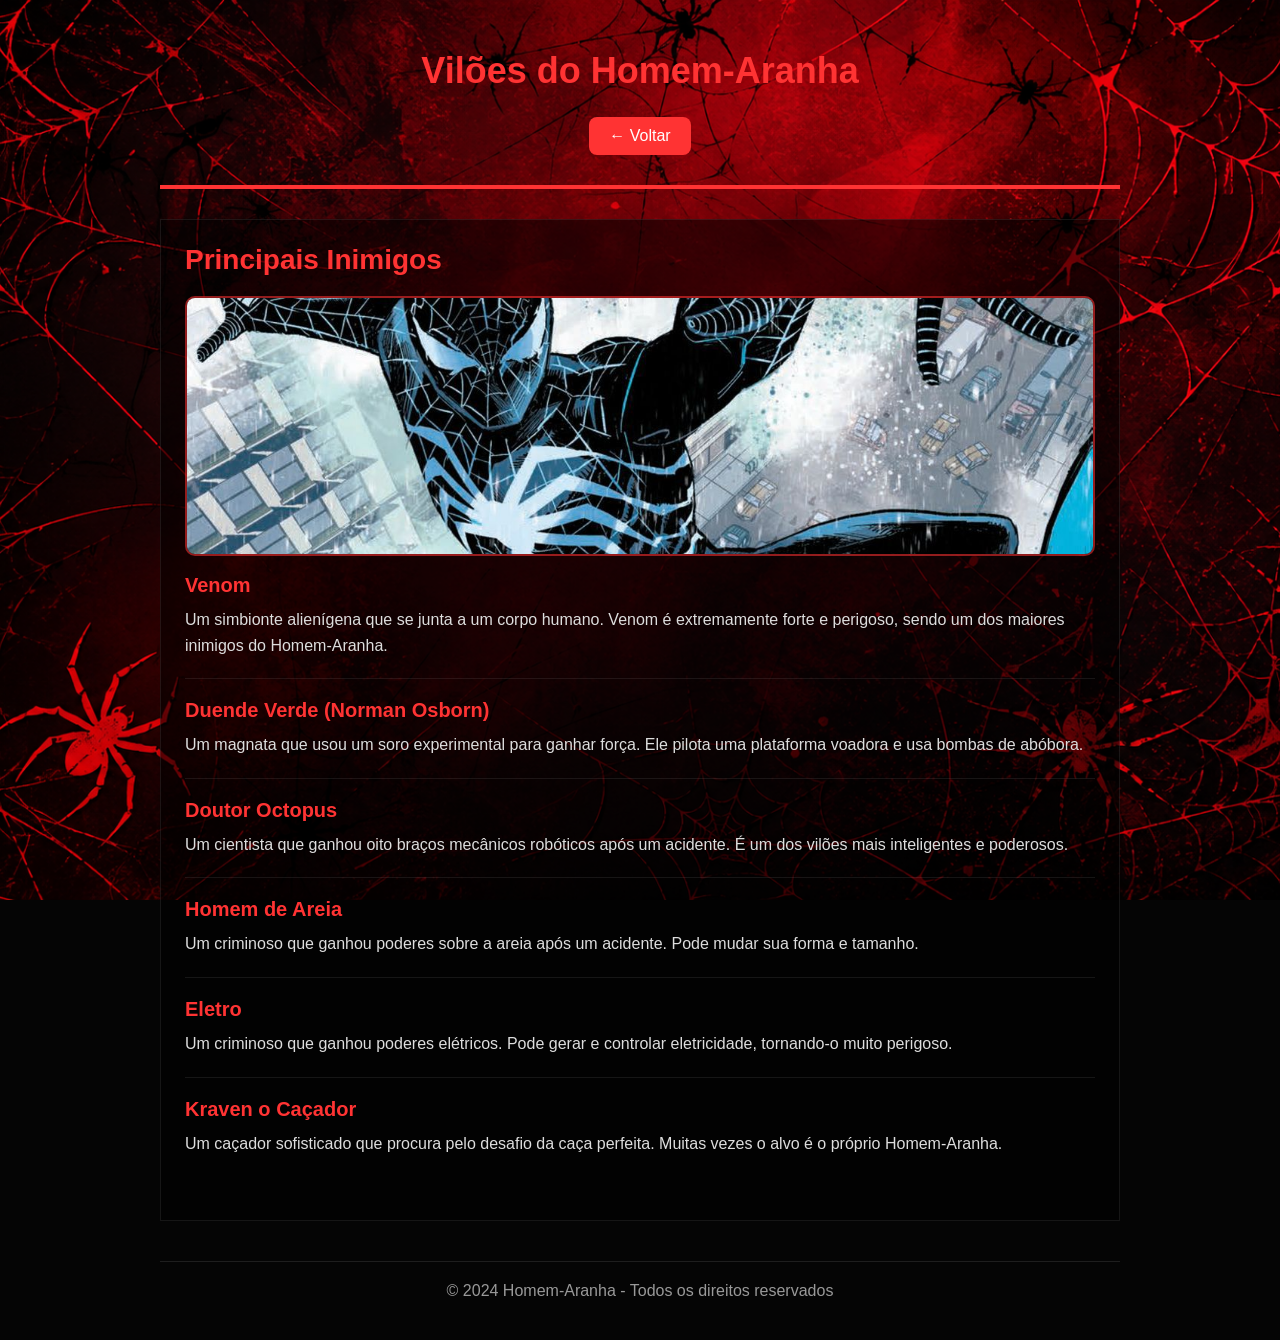
<file: homiranha-main/homiranha-main/site atividade/html e css/vilões.html>
<!DOCTYPE html>
<html lang="pt-br">
<head>
    <meta charset="UTF-8">
    <meta name="viewport" content="width=device-width, initial-scale=1.0">
    <title>Vilões</title>
    <style>
        *{margin:0;padding:0;box-sizing:border-box;}
        body{font-family:Arial,sans-serif;color:#fff;min-height:100vh;background:#050505 url("../fotos/thumb.png") center/cover fixed no-repeat;}
        .container{max-width:1000px;margin:0 auto;padding:20px;}
        header{padding:30px 0;border-bottom:4px solid #ff3333;margin-bottom:30px;text-align:center;}
        header h1{font-size:36px;color:#ff3333;margin-bottom:15px;}
        .voltar{display:inline-block;padding:10px 20px;background:#ff3333;color:#fff;text-decoration:none;border-radius:8px;margin-top:10px;}
        .voltar:hover{background:#cc0000;}
        main{margin-bottom:40px;}
        .conteudo{background-color:rgba(0,0,0,.55);padding:24px;border:1px solid rgba(255,255,255,.08);}
        .conteudo h2{color:#ff3333;font-size:28px;margin-bottom:20px;}
        .item{margin-bottom:20px;padding-bottom:20px;border-bottom:1px solid rgba(255,255,255,.08);}
        .item:last-child{border-bottom:none;}
        .item h3{color:#ff3333;font-size:20px;margin-bottom:10px;}
        .item p{color:#ddd;line-height:1.6;}
        footer{text-align:center;padding:20px;color:#999;border-top:1px solid rgba(255,255,255,.1);}
    </style>
</head>
<body>
    <div class="container">
        <header>
            <h1>Vilões do Homem-Aranha</h1>
            <a href="index.html" class="voltar">← Voltar</a>
        </header>

        <main>
            <div class="conteudo">
                <h2>Principais Inimigos</h2>
                <img src="../fotos/venom hq.jpeg" alt="Vilões" style="width:100%;max-height:260px;object-fit:cover;border-radius:10px;border:2px solid rgba(255,51,51,.55);margin-bottom:18px;display:block;">
                
                <div class="item">
                    <h3>Venom</h3>
                    <p>Um simbionte alienígena que se junta a um corpo humano. Venom é extremamente forte e perigoso, sendo um dos maiores inimigos do Homem-Aranha.</p>
                </div>

                <div class="item">
                    <h3>Duende Verde (Norman Osborn)</h3>
                    <p>Um magnata que usou um soro experimental para ganhar força. Ele pilota uma plataforma voadora e usa bombas de abóbora.</p>
                </div>

                <div class="item">
                    <h3>Doutor Octopus</h3>
                    <p>Um cientista que ganhou oito braços mecânicos robóticos após um acidente. É um dos vilões mais inteligentes e poderosos.</p>
                </div>

                <div class="item">
                    <h3>Homem de Areia</h3>
                    <p>Um criminoso que ganhou poderes sobre a areia após um acidente. Pode mudar sua forma e tamanho.</p>
                </div>

                <div class="item">
                    <h3>Eletro</h3>
                    <p>Um criminoso que ganhou poderes elétricos. Pode gerar e controlar eletricidade, tornando-o muito perigoso.</p>
                </div>

                <div class="item">
                    <h3>Kraven o Caçador</h3>
                    <p>Um caçador sofisticado que procura pelo desafio da caça perfeita. Muitas vezes o alvo é o próprio Homem-Aranha.</p>
                </div>
            </div>
        </main>

        <footer>
            <p>&copy; 2024 Homem-Aranha - Todos os direitos reservados</p>
        </footer>
    </div>
</body>
</html>
</file>
